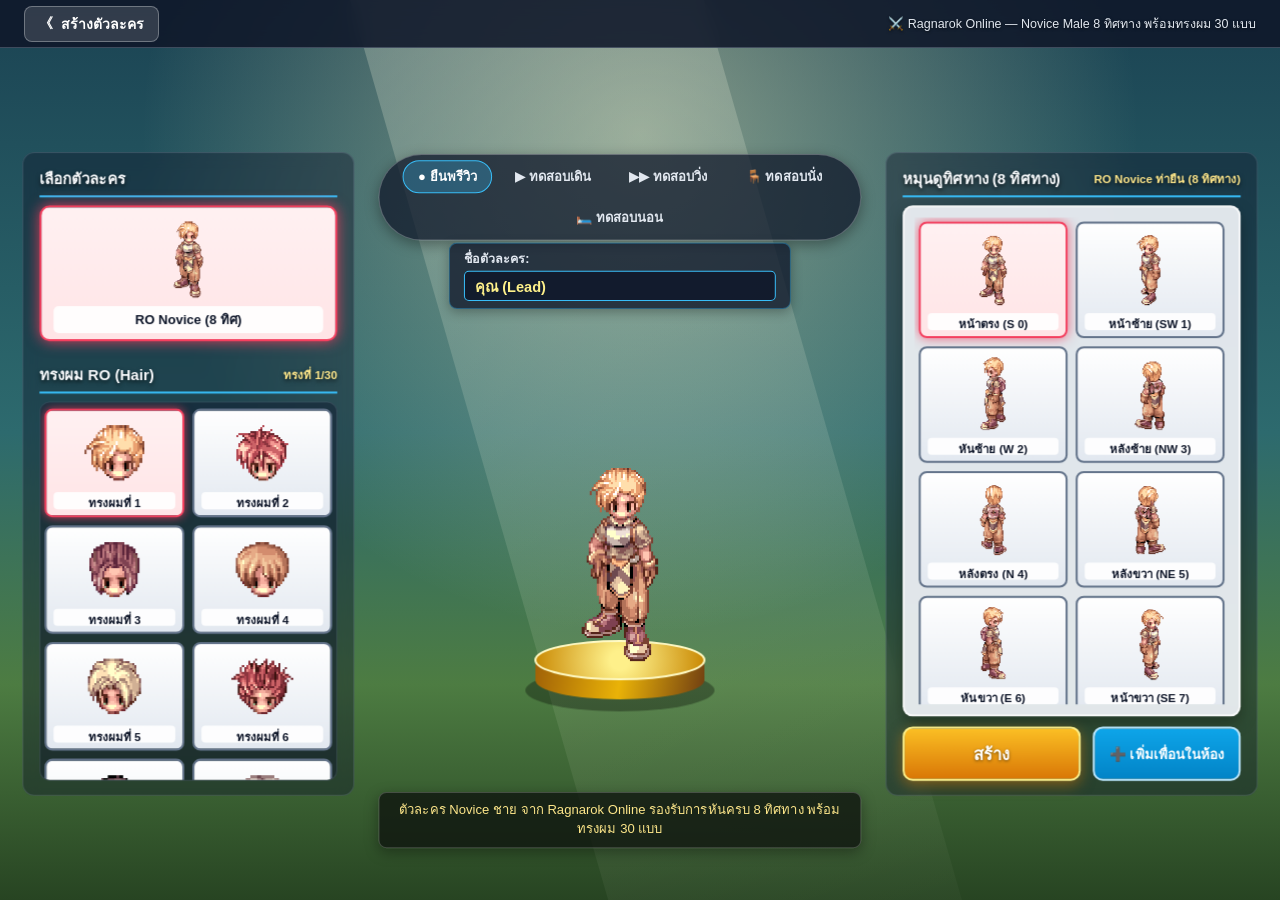
<file: index.html>
<!DOCTYPE html>
<html lang="th">
<head>
  <meta charset="UTF-8" />
  <meta name="viewport" content="width=device-width, initial-scale=1.0, maximum-scale=1.0, user-scalable=no, viewport-fit=cover" />
  <title>TEAM 3P - Virtual Office & Character Creator</title>
  <link rel="stylesheet" href="./src/styles/office.css" />
</head>
<body>

<div class="office-frame">
  <canvas id="officeCanvas" class="office-canvas" width="960" height="640"></canvas>

  <!-- Top HUD ในออฟฟิศ -->
  <div class="top-hud">
    <div class="status-badge">
      <span class="status-dot" id="statusDot"></span>
      <span>สถานะ: <b id="statusText">กำลังโหลดชุดภาพ...</b></span>
    </div>
    <div class="top-hud-right">
      <div class="status-badge">
        <span>ทิศทาง: <b id="facingText">หน้า (Front)</b></span>
      </div>
      <button class="open-creator-btn" id="btnOpenCreator">🎨 สร้าง / แต่งตัวละคร</button>
    </div>
  </div>

  <!-- Bottom Action & Emote Bar ในออฟฟิศ -->
  <div class="hud-bottom">
    <div class="guide-text" id="zoneHint"></div>
    <div class="emote-bar" id="emoteBar"></div>
  </div>

  <!-- หน้าจอสร้างตัวละครสไตล์ RPG (เปิดขึ้นมาให้ทดลองสร้างทันที) -->
  <div class="creator-overlay" id="creatorOverlay">
    <div class="creator-topbar">
      <button class="creator-back-btn" id="btnCloseCreator">
        <span>《</span> <span>สร้างตัวละคร</span>
      </button>
      <span class="creator-topbar-subtitle">
        ⚔️ Ragnarok Online — Novice Male 8 ทิศทาง พร้อมทรงผม 30 แบบ
      </span>
    </div>

    <div class="creator-stage-area" id="creatorStageArea">
      <div class="creator-body creator-body-wrapper" id="creatorBodyWrapper">
        <!-- ฝั่งซ้าย: เลือกตัวละคร + เลือกทรงผม -->
        <div class="creator-left">
          <div>
            <div class="panel-section-title">
              <span>เลือกตัวละคร</span>
            </div>
            <div class="preset-grid" id="presetGrid"></div>

            <div class="panel-section-title" style="margin-top: 14px;">
              <span>ทรงผม RO (Hair)</span>
              <span id="hairSelectLabel" style="font-size: 11.5px; color: #fde68a;">ทรงที่ 1/30</span>
            </div>
            <div class="hair-grid" id="hairGrid"></div>
          </div>
        </div>

        <!-- ตรงกลาง: แท่นยืนตัวละคร + ชื่อตัวละคร + คำอธิบาย -->
        <div class="creator-center">
          <div class="preview-controls">
            <button class="preview-ctrl-btn active" data-pose="idle">● ยืนพรีวิว</button>
            <button class="preview-ctrl-btn" data-pose="walk">▶ ทดสอบเดิน</button>
            <button class="preview-ctrl-btn" data-pose="run">▶▶ ทดสอบวิ่ง</button>
            <button class="preview-ctrl-btn" data-pose="sit">🪑 ทดสอบนั่ง</button>
            <button class="preview-ctrl-btn" data-pose="sleep">🛏️ ทดสอบนอน</button>
          </div>

          <div class="name-input-box">
            <label for="charNameInput">ชื่อตัวละคร:</label>
            <input type="text" id="charNameInput" value="คุณ (Lead)" maxlength="22" />
          </div>

          <div class="pedestal-stage">
            <canvas id="creatorPreviewCanvas" width="460" height="520"></canvas>
          </div>

          <div class="lore-box" id="loreDesc">
            ตัวละคร Novice ชาย จาก Ragnarok Online รองรับการหันครบ 8 ทิศทาง พร้อมทรงผม 30 แบบ
          </div>
        </div>

        <!-- ฝั่งขวา: หมุนดูทิศทาง (8 ทิศทาง) + ปุ่มสร้าง -->
        <div class="creator-right">
          <div>
            <div class="panel-section-title">
              <span>หมุนดูทิศทาง (8 ทิศทาง)</span>
              <span id="costumeCategoryLabel" style="font-size: 11.5px; color: #fde68a;">RO Novice</span>
            </div>

            <div class="costume-panel">
              <div class="costume-grid" id="costumeGrid"></div>
            </div>
          </div>

          <div class="creator-action-btns">
            <button class="btn-create-gold" id="btnCreateConfirm">สร้าง</button>
            <button class="btn-spawn-friend" id="btnSpawnFriend" title="เสกตัวละครชุดนี้เพิ่มลงในห้องออฟฟิศ">➕ เพิ่มเพื่อนในห้อง</button>
          </div>
        </div>
      </div>
    </div>
  </div>
</div>

<script type="module" src="./src/main.js"></script>
</body>
</html>
</file>
<file: src/styles/office.css>
* {
  box-sizing: border-box;
  margin: 0;
  padding: 0;
  font-family: 'Tahoma', 'Segoe UI', sans-serif;
  -webkit-tap-highlight-color: transparent;
}

/* Custom sleek scrollbars */
::-webkit-scrollbar {
  width: 6px;
  height: 6px;
}

::-webkit-scrollbar-track {
  background: rgba(15, 23, 42, 0.45);
  border-radius: 999px;
}

::-webkit-scrollbar-thumb {
  background: rgba(56, 189, 248, 0.5);
  border-radius: 999px;
}

::-webkit-scrollbar-thumb:hover {
  background: rgba(56, 189, 248, 0.85);
}

body {
  background: #0f131c;
  color: #fff;
  width: 100vw;
  height: 100vh;
  height: 100dvh;
  overflow: hidden;
  user-select: none;
}

.office-frame {
  position: relative;
  width: 100vw;
  height: 100vh;
  height: 100dvh;
  background: #1a2030;
  overflow: hidden;
  display: flex;
  align-items: center;
  justify-content: center;
}

.office-canvas {
  display: block;
  max-width: 100%;
  max-height: 100%;
  width: auto;
  height: auto;
  aspect-ratio: 960 / 640;
  object-fit: contain;
  cursor: pointer;
}

/* Top HUD ในออฟฟิศ */
.top-hud {
  position: absolute;
  top: 14px;
  left: 20px;
  right: 20px;
  display: flex;
  justify-content: space-between;
  align-items: center;
  pointer-events: none;
  z-index: 10;
  gap: 12px;
}

.top-hud-right {
  display: flex;
  align-items: center;
  gap: 12px;
  pointer-events: auto;
}

.status-badge {
  background: rgba(15, 23, 42, 0.9);
  border: 1.5px solid #475569;
  border-radius: 999px;
  padding: 7px 16px;
  font-size: 13px;
  color: #f8fafc;
  display: flex;
  align-items: center;
  gap: 8px;
  box-shadow: 0 4px 14px rgba(0, 0, 0, 0.45);
  white-space: nowrap;
}

.open-creator-btn {
  background: linear-gradient(135deg, #f59e0b, #d97706);
  border: 1.5px solid #fde68a;
  color: #0f172a;
  font-weight: bold;
  font-size: 13px;
  padding: 7px 16px;
  border-radius: 999px;
  cursor: pointer;
  box-shadow: 0 4px 14px rgba(245, 158, 11, 0.45);
  transition: transform 0.15s ease, box-shadow 0.15s ease;
  white-space: nowrap;
}

.open-creator-btn:hover {
  transform: translateY(-2px);
  box-shadow: 0 6px 18px rgba(245, 158, 11, 0.65);
}

.status-dot {
  width: 9px;
  height: 9px;
  border-radius: 50%;
  background: #22c55e;
  box-shadow: 0 0 8px #22c55e;
  flex-shrink: 0;
}

/* Bottom Action & Emote Bar ในออฟฟิศ */
.hud-bottom {
  position: absolute;
  bottom: 12px;
  left: 50%;
  transform: translateX(-50%);
  display: flex;
  flex-direction: column;
  align-items: center;
  gap: 6px;
  width: 96%;
  max-width: 1200px;
  z-index: 10;
}

.emote-bar {
  background: rgba(15, 23, 42, 0.94);
  border: 1.5px solid #475569;
  border-radius: 12px;
  padding: 6px 10px;
  display: flex;
  flex-wrap: wrap;
  justify-content: center;
  gap: 6px;
  box-shadow: 0 8px 25px rgba(0, 0, 0, 0.65);
}

.emote-btn {
  background: #1e293b;
  border: 1px solid #334155;
  color: #e2e8f0;
  padding: 6px 12px;
  border-radius: 8px;
  font-size: 12.5px;
  cursor: pointer;
  display: flex;
  align-items: center;
  gap: 6px;
  transition: all 0.15s ease;
  white-space: nowrap;
}

.emote-btn:hover {
  background: #334155;
  border-color: #64748b;
  transform: translateY(-2px);
}

.emote-btn.active {
  background: #0284c7;
  border-color: #38bdf8;
  color: #fff;
  font-weight: bold;
  box-shadow: 0 0 12px rgba(56, 189, 248, 0.45);
}

.emote-btn kbd {
  background: rgba(0, 0, 0, 0.35);
  padding: 2px 5px;
  border-radius: 4px;
  font-size: 10.5px;
  color: #94a3b8;
}

.emote-btn.active kbd {
  color: #e0f2fe;
}

.guide-text {
  background: rgba(15, 23, 42, 0.88);
  border: 1px solid #334155;
  border-radius: 999px;
  padding: 5px 16px;
  font-size: 12.5px;
  color: #cbd5e1;
  text-align: center;
}

.guide-text b {
  color: #38bdf8;
}

/* =========================================================
   RPG CHARACTER CREATOR SCREEN (Auto-Scaled Universal UI)
   ========================================================= */
.creator-overlay {
  position: absolute;
  inset: 0;
  z-index: 50;
  background:
    radial-gradient(circle at 50% 15%, rgba(254, 249, 195, 0.45) 0%, transparent 50%),
    linear-gradient(180deg, #1b4353 0%, #2d6a6e 48%, #4d7c42 76%, #274422 100%);
  display: flex;
  flex-direction: column;
  overflow: hidden;
}

.creator-overlay.hidden {
  display: none;
}

.creator-overlay::before {
  content: '';
  position: absolute;
  top: -100px;
  left: 38%;
  width: 340px;
  height: 1100px;
  background: linear-gradient(180deg, rgba(255, 255, 230, 0.24) 0%, rgba(255, 255, 230, 0.02) 100%);
  transform: rotate(-16deg);
  pointer-events: none;
}

.creator-topbar {
  min-height: 48px;
  height: 48px;
  background: rgba(15, 23, 42, 0.88);
  backdrop-filter: blur(8px);
  border-bottom: 1px solid rgba(148, 163, 184, 0.35);
  display: flex;
  align-items: center;
  justify-content: space-between;
  padding: 0 24px;
  z-index: 10;
  flex-shrink: 0;
}

.creator-back-btn {
  background: rgba(255, 255, 255, 0.14);
  border: 1.5px solid rgba(255, 255, 255, 0.3);
  color: #fff;
  padding: 6px 14px;
  border-radius: 8px;
  font-size: 14px;
  font-weight: bold;
  cursor: pointer;
  display: flex;
  align-items: center;
  gap: 8px;
  transition: background 0.15s ease;
  white-space: nowrap;
}

.creator-back-btn:hover {
  background: rgba(255, 255, 255, 0.26);
}

.creator-topbar-subtitle {
  font-size: 12.5px;
  color: #e2e8f0;
  text-shadow: 0 1px 3px rgba(0, 0, 0, 0.6);
}

/* เวทีหลัก: จัดการขยาย/ย่อสเกลให้อยู่กึ่งกลางจออย่างสมบูรณ์แบบเสมอ */
.creator-stage-area {
  flex: 1;
  width: 100%;
  display: flex;
  align-items: center;
  justify-content: center;
  overflow: hidden;
  position: relative;
  min-height: 0;
}

/* กล่องดีไซน์ขนาดหลัก 1260 x 660 px ปรับสเกลอัตโนมัติตามทุกขนาดหน้าจอ */
.creator-body-wrapper {
  width: 1260px;
  height: 660px;
  display: grid;
  grid-template-columns: 330px 1fr 370px;
  gap: 20px;
  padding: 10px 16px;
  z-index: 2;
  align-items: stretch;
  flex-shrink: 0;
  transform-origin: center center;
  transition: transform 0.08s ease-out;
}

.panel-section-title {
  font-size: 15px;
  font-weight: bold;
  color: #f8fafc;
  padding-bottom: 4px;
  margin-bottom: 8px;
  border-bottom: 2px solid #38bdf8;
  text-shadow: 0 2px 4px rgba(0, 0, 0, 0.65);
  display: flex;
  justify-content: space-between;
  align-items: center;
  flex-shrink: 0;
}

/* =========================================================
   ฝั่งซ้าย: เลือกตัวละคร + ทรงผม
   ========================================================= */
.creator-left {
  display: flex;
  flex-direction: column;
  background: rgba(15, 23, 42, 0.42);
  border: 1.5px solid rgba(148, 163, 184, 0.25);
  border-radius: 12px;
  padding: 14px 16px;
  backdrop-filter: blur(8px);
  width: 100%;
  height: 100%;
  min-height: 0;
}

.creator-left>div:first-child {
  height: 100%;
  display: flex;
  flex-direction: column;
  min-height: 0;
}

.preset-grid {
  display: grid;
  grid-template-columns: 1fr;
  gap: 8px;
  margin-bottom: 8px;
  flex-shrink: 0;
}

.preset-card {
  width: 100%;
  height: 135px;
  background: linear-gradient(180deg, #ffffff 0%, #e2e8f0 100%);
  border: 2.5px solid #475569;
  border-radius: 10px;
  cursor: pointer;
  position: relative;
  overflow: hidden;
  display: flex;
  flex-direction: column;
  align-items: center;
  justify-content: space-between;
  padding: 6px;
  transition: transform 0.15s ease, border-color 0.15s ease, box-shadow 0.15s ease;
}

.preset-card canvas {
  display: block;
  max-height: 90px;
  width: auto;
  object-fit: contain;
}

.preset-card:hover {
  transform: translateY(-2px);
  border-color: #0284c7;
}

.preset-card.active {
  border-color: #f43f5e;
  box-shadow: 0 0 14px rgba(244, 63, 94, 0.85);
  background: linear-gradient(180deg, #fff1f2 0%, #ffe4e6 100%);
}

.preset-card-name {
  font-size: 13px;
  font-weight: bold;
  color: #0f172a;
  background: rgba(255, 255, 255, 0.92);
  border-radius: 5px;
  width: 96%;
  text-align: center;
  padding: 3px 4px;
  white-space: nowrap;
  overflow: hidden;
  text-overflow: ellipsis;
}

.hair-grid {
  flex: 1;
  min-height: 0;
  display: grid;
  grid-template-columns: repeat(2, minmax(0, 1fr));
  gap: 8px;
  overflow-y: auto;
  overflow-x: hidden;
  padding: 6px 4px;
  background: rgba(15, 23, 42, 0.45);
  border-radius: 10px;
  border: 1px solid rgba(148, 163, 184, 0.2);
}

.hair-item-card {
  height: 108px;
  background: linear-gradient(180deg, #ffffff 0%, #e2e8f0 100%);
  border: 2px solid #64748b;
  border-radius: 8px;
  cursor: pointer;
  display: flex;
  flex-direction: column;
  align-items: center;
  justify-content: space-between;
  padding: 6px 4px;
  transition: transform 0.15s ease, border-color 0.15s ease, box-shadow 0.15s ease;
}

.hair-item-card canvas {
  display: block;
  max-height: 72px;
  width: auto;
  object-fit: contain;
}

.hair-item-card:hover {
  transform: translateY(-2px);
  border-color: #0284c7;
}

.hair-item-card.active {
  border-color: #f43f5e;
  box-shadow: 0 0 10px rgba(244, 63, 94, 0.78);
  background: linear-gradient(180deg, #fff1f2 0%, #ffe4e6 100%);
}

.hair-item-label {
  font-size: 11.5px;
  font-weight: bold;
  color: #0f172a;
  background: rgba(255, 255, 255, 0.92);
  padding: 2px 3px;
  border-radius: 4px;
  width: 96%;
  text-align: center;
  margin-top: 3px;
  white-space: nowrap;
  overflow: hidden;
  text-overflow: ellipsis;
}

/* =========================================================
   ตรงกลาง: แท่นยืนตัวละคร จัดตำแหน่งสมดุล 100%
   ========================================================= */
.creator-center {
  display: flex;
  flex-direction: column;
  align-items: center;
  justify-content: space-between;
  position: relative;
  padding: 2px 4px;
  height: 100%;
  min-height: 0;
}

.preview-controls {
  display: flex;
  gap: 8px;
  flex-wrap: wrap;
  justify-content: center;
  background: rgba(15, 23, 42, 0.75);
  padding: 5px 14px;
  border-radius: 999px;
  border: 1.5px solid rgba(255, 255, 255, 0.25);
  box-shadow: 0 4px 14px rgba(0, 0, 0, 0.35);
  flex-shrink: 0;
}

.preview-ctrl-btn {
  background: transparent;
  border: 1.5px solid transparent;
  color: #e2e8f0;
  font-size: 13px;
  font-weight: bold;
  padding: 5px 14px;
  border-radius: 999px;
  cursor: pointer;
  transition: all 0.15s ease;
  white-space: nowrap;
}

.preview-ctrl-btn:hover,
.preview-ctrl-btn.active {
  background: rgba(56, 189, 248, 0.28);
  border-color: #38bdf8;
  color: #fff;
}

.creator-center .name-input-box {
  background: rgba(15, 23, 42, 0.78);
  border: 1.5px solid rgba(56, 189, 248, 0.35);
  border-radius: 8px;
  padding: 5px 14px 7px;
  margin-top: 2px;
  width: 100%;
  max-width: 340px;
  box-shadow: 0 3px 12px rgba(0, 0, 0, 0.3);
  z-index: 5;
  flex-shrink: 0;
}

.creator-center .name-input-box label {
  display: block;
  font-size: 12.5px;
  font-weight: bold;
  color: #e2e8f0;
  margin-bottom: 2px;
}

.creator-center .name-input-box input {
  width: 100%;
  background: rgba(15, 23, 42, 0.85);
  border: 1.5px solid #38bdf8;
  border-radius: 5px;
  padding: 6px 10px;
  color: #fef08a;
  font-size: 14.5px;
  font-weight: bold;
  outline: none;
}

.pedestal-stage {
  position: relative;
  width: 460px;
  height: 480px;
  display: flex;
  align-items: center;
  justify-content: center;
  flex-shrink: 0;
}

#creatorPreviewCanvas {
  position: relative;
  z-index: 2;
  width: 460px;
  height: 520px;
  display: block;
}

.lore-box {
  width: 100%;
  max-width: 480px;
  background: rgba(15, 20, 15, 0.78);
  border: 1.5px solid rgba(255, 255, 255, 0.2);
  border-radius: 8px;
  padding: 8px 16px;
  font-size: 13px;
  color: #fde68a;
  line-height: 1.45;
  box-shadow: 0 4px 14px rgba(0, 0, 0, 0.35);
  text-align: center;
  flex-shrink: 0;
}

/* =========================================================
   ฝั่งขวา: หมุนดู 8 ทิศ + ปุ่มสร้าง ไม่ล้นขอบจอ
   ========================================================= */
.creator-right {
  display: flex;
  flex-direction: column;
  justify-content: space-between;
  height: 100%;
  min-height: 0;
  gap: 10px;
  background: rgba(15, 23, 42, 0.42);
  border: 1.5px solid rgba(148, 163, 184, 0.25);
  border-radius: 12px;
  padding: 14px 16px;
  backdrop-filter: blur(8px);
  width: 100%;
}

.creator-right>div:first-child {
  flex: 1;
  display: flex;
  flex-direction: column;
  min-height: 0;
}

.costume-panel {
  flex: 1;
  display: flex;
  flex-direction: column;
  min-height: 0;
  background: rgba(241, 245, 249, 0.92);
  border: 2px solid rgba(255, 255, 255, 0.75);
  border-radius: 10px;
  padding: 10px;
  box-shadow: 0 6px 16px rgba(0, 0, 0, 0.3);
}

.costume-grid {
  flex: 1;
  min-height: 0;
  display: grid;
  grid-template-columns: repeat(2, minmax(0, 1fr));
  gap: 8px;
  overflow-y: auto;
  overflow-x: hidden;
  padding: 4px;
}

.costume-item-card {
  height: 116px;
  background: linear-gradient(180deg, #ffffff 0%, #e2e8f0 100%);
  border: 2px solid #64748b;
  border-radius: 8px;
  cursor: pointer;
  display: flex;
  flex-direction: column;
  align-items: center;
  justify-content: center;
  gap: 3px;
  padding: 6px 4px;
  transition: transform 0.15s ease, border-color 0.15s ease, box-shadow 0.15s ease;
}

.costume-item-card canvas {
  display: block;
  max-height: 80px;
  width: auto;
  object-fit: contain;
}

.costume-item-card:hover {
  transform: translateY(-2px);
  border-color: #0284c7;
}

.costume-item-card.active {
  border-color: #f43f5e;
  box-shadow: 0 0 12px rgba(244, 63, 94, 0.78);
  background: linear-gradient(180deg, #fff1f2 0%, #ffe4e6 100%);
}

.costume-item-label {
  font-size: 11.5px;
  font-weight: bold;
  color: #0f172a;
  background: rgba(255, 255, 255, 0.92);
  border-radius: 4px;
  padding: 2px 4px;
  text-align: center;
  width: 96%;
  white-space: nowrap;
  overflow: hidden;
  text-overflow: ellipsis;
}

.creator-action-btns {
  display: flex;
  gap: 12px;
  width: 100%;
  flex-shrink: 0;
}

.btn-create-gold {
  flex: 1;
  background: linear-gradient(180deg, #fbbf24 0%, #d97706 100%);
  border: 2px solid #fef08a;
  color: #fff;
  font-size: 16.5px;
  font-weight: bold;
  padding: 12px 16px;
  border-radius: 10px;
  cursor: pointer;
  text-shadow: 0 1px 3px rgba(0, 0, 0, 0.5);
  box-shadow: 0 4px 14px rgba(217, 119, 6, 0.5);
  transition: filter 0.15s ease, transform 0.15s ease;
}

.btn-create-gold:hover {
  filter: brightness(1.08);
  transform: translateY(-1px);
}

.btn-spawn-friend {
  background: linear-gradient(180deg, #0ea5e9 0%, #0284c7 100%);
  border: 2px solid #bae6fd;
  color: #fff;
  font-size: 13.5px;
  font-weight: bold;
  padding: 12px 14px;
  border-radius: 10px;
  cursor: pointer;
  white-space: nowrap;
  transition: filter 0.15s ease, transform 0.15s ease;
}

.btn-spawn-friend:hover {
  filter: brightness(1.08);
  transform: translateY(-1px);
}

/* =========================================================
   โหมด Mobile (< 768px): สลับเป็น Layout แนวตั้งเลื่อนจอได้
   ========================================================= */
.creator-body-wrapper.mobile-layout {
  width: 100% !important;
  height: auto !important;
  display: flex !important;
  flex-direction: column !important;
  align-items: center !important;
  gap: 14px !important;
  padding: 10px 8px 48px !important;
  transform: none !important;
}

.creator-stage-area:has(.mobile-layout) {
  overflow-y: auto !important;
  align-items: flex-start !important;
}

@media (max-width: 767px) {
  .creator-stage-area {
    overflow-y: auto;
    align-items: flex-start;
  }

  .creator-body-wrapper {
    width: 100% !important;
    height: auto !important;
    display: flex !important;
    flex-direction: column !important;
    align-items: center !important;
    gap: 14px !important;
    padding: 10px 8px 48px !important;
    transform: none !important;
  }

  .creator-center {
    order: 1;
    width: 100%;
    height: auto;
  }

  .pedestal-stage {
    width: 100%;
    max-width: 320px;
    height: 320px;
  }

  #creatorPreviewCanvas {
    width: 320px;
    height: 360px;
  }
  .creator-left {
    order: 2;
    width: 100%;
    height: auto;
    padding: 10px;
  }

  .hair-grid {
    grid-template-columns: repeat(3, 1fr);
    max-height: 240px;
  }

  .creator-right {
    order: 3;
    width: 100%;
    height: auto;
    padding: 10px;
  }

  .costume-grid {
    grid-template-columns: repeat(4, 1fr);
    max-height: 220px;
  }

  .creator-action-btns {
    order: 4;
    position: sticky;
    bottom: 8px;
    z-index: 30;
  }

}
</file>
